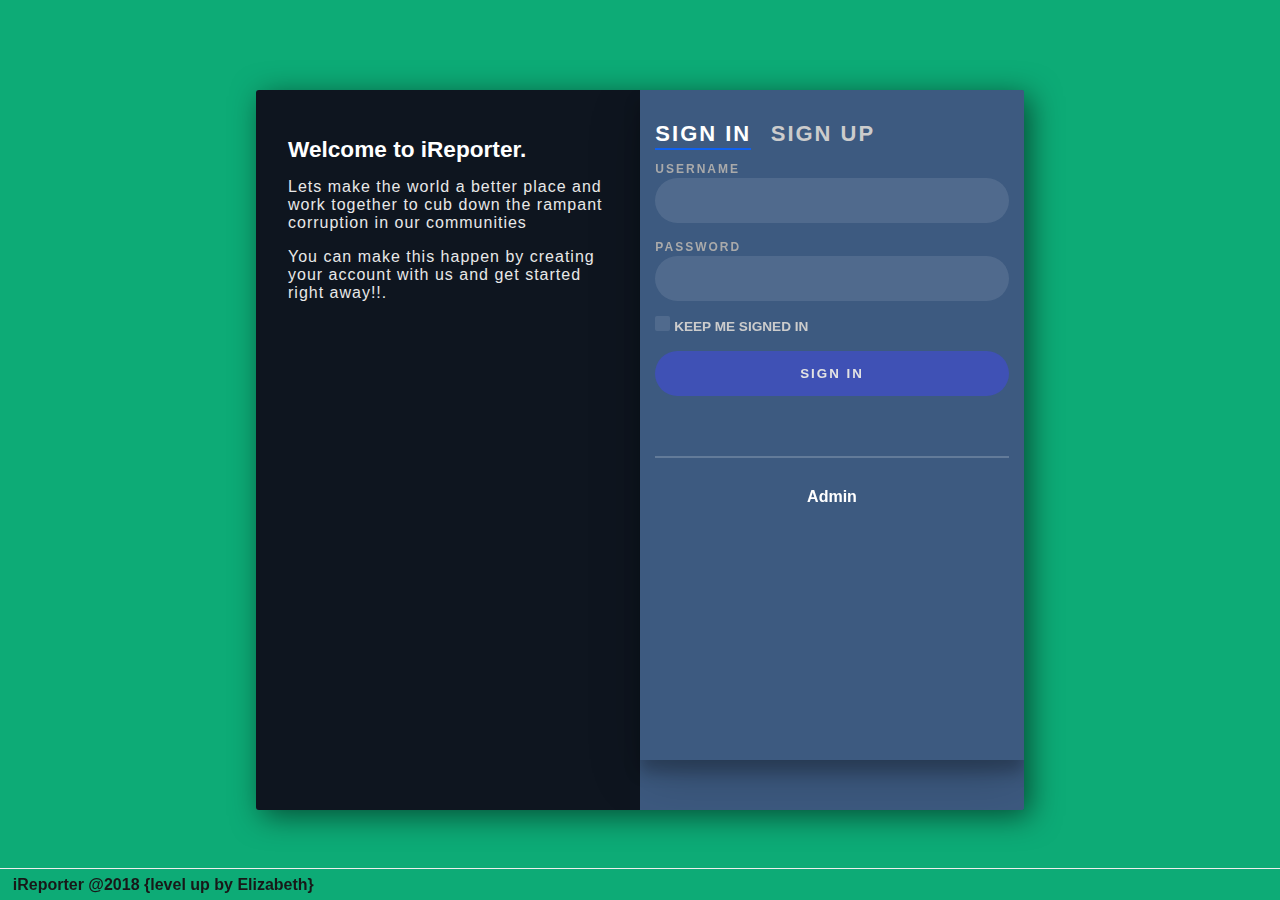
<file: UI/index.html>
<!DOCTYPE html>
<html>
<head>
<link rel="stylesheet" type="text/css" href="./css/style.css">
<title>register / sign</title>
</head>
<body>
<form action="user_report.html" method="">
<div class="container">
<div class="container__child signup__thumbnail">
<div class="thumbnail__content text-center">
<h2 class="heading--secondary">Welcome to iReporter.</h2>
<p class="intropara">Lets make the world a better place and work together to cub down the rampant corruption in our communities
</p>
<p class="intropara">You can make this happen by creating your account with us and get started right away!!.
</p>
</div>
<div class="signup__overlay">
</div>
</div>

<div class="container__child signup__form">
<div class="login-wrap">
<div class="login-html">
<input id="tab-1" type="radio" name="tab" class="sign-in" checked><label for="tab-1" class="tab">Sign In</label>
<input id="tab-2" type="radio" name="tab" class="sign-up"><label for="tab-2" class="tab">Sign Up</label>
<div class="login-form">
<div class="sign-in-htm">
<div class="group">
<label for="user" class="label">Username</label>
<input id="user" type="text" class="input" required>
</div>
<div class="group">
<label for="pass" class="label">Password</label>
<input id="pass" type="password" class="input" data-type="password" required>
</div>
<div class="group">
<input id="check" type="checkbox" class="check">
<label for="check"><span class="icon"></span> Keep me Signed in</label>
</div>
<div class="group">
<input type="submit" class="button" value="Sign In">
</div>
<div class="hr"></div>
<div class="foot-lnk">
<a href="admin.html">Admin</a>
</div>
</div>
</form>
<form action="user_report.html" method="">
<div class="sign-up-htm">
<div class="group">
                <label for="user" class="label">Username</label>
                <input id="user" type="text" class="input" required>
</div>
<div class="group">
                <label for="pass" class="label">Password</label>
                <input id="pass" type="password" class="input" data-type="password" required>
</div>
<div class="group">
                <label for="pass" class="label">Repeat Password</label>
                <input id="pass2" type="password" class="input" data-type="password" required>
</div>
<div class="group">
                <label for="email" class="label">Email Address</label>
                <input id="email" type="text" class="input" required>
</div>
<div class="group">
                <input type="submit" class="button" value="Sign Up">
</div>
<div class="hr" notrequired></div>
<div class="foot-lnk">
                <label for="tab-1">Already Member?</a>
</div>
</div>
</div>
</div>
</div>
</div>
</div>
<div class="cred">
  <a href="#" target="_blank">
    iReporter @2018 {level up by Elizabeth}
  </a>
</div>  
</form>
</body>
</html>
</file>
<file: UI/css/style.css>
body {
  margin: 0;
  background: #0DAB76;
  font-family: 'Roboto', sans-serif;
  overflow-y: hidden;
  font:600 16px/18px 'Open Sans',sans-serif;
}
.intropara{
  
  font-weight: 400;
  letter-spacing: 1px;
  color: #e8e8e8;
}
.container {
  background: #3D5A80;
  height: 80vh;
  width: 60vw;
  position: absolute;
  top: 50%;
  right: 0;
  left: 0;
  margin-right: auto;
  margin-left: auto;
  border-radius: 10px;
  -webkit-transform: translateY(-50%);
  transform: translateY(-50%);
  overflow: hidden;
  display: -webkit-box;
  display: -ms-flexbox;
  display: flex;
  -webkit-box-align: center;
  -ms-flex-align: center;
  align-items: center;
  -webkit-box-pack: center;
  -ms-flex-pack: center;
  justify-content: center;
  border-radius: 0.1875rem;
  box-shadow: 6px 6px 30px rgba(0, 0, 0, 0.55);
}

.signup__overlay {
  position: absolute;
  top: 0;
  left: 0;
  width: 100%;
  height: 100%;
  background-color: rgba(0, 0, 0, 0.76);
}

.container__child {
  width: 50%;
  min-width:200px;
  height: 100%;
  color: #fff;
}

.signup__thumbnail {
  position: relative;
  padding: 2rem;
  /*display: -webkit-box;
  display: -ms-flexbox;
  display: flex;
  -ms-flex-wrap: wrap;
      flex-wrap: wrap;
  -webkit-box-align: center;
      -ms-flex-align: center;
          align-items: center;*/
  background: url();
  background-repeat: no-repeat;
  background-position: top center;
  background-size: cover;
}

.thumbnail__logo,
.thumbnail__content,
.thumbnail__links {
  
  position: relative;
  z-index: 2;


}

.thumbnail__logo {
   
  -ms-flex-item-align: start;
      align-self: flex-start;

}
.logo__text{
 width: 200; 
  height: 300; 
  background-image: url("Logo.jpg");   

}

.logo__shape {
  
  fill: #fff;
}

.thumbnail__content {
  -ms-flex-item-align: center;
      -ms-grid-row-align: center;
      align-self: center;
}

.heading--primary {
  font-size: 1.999rem;
}

.heading--secondary {
  font-size: 1.414rem;
}

.thumbnail__links {
  -ms-flex-item-align: end;
      align-self: flex-end;
  width: 100%;
}

.thumbnail__links a {
  font-size: 1rem;
  color: #fff;
}
.thumbnail__links a:focus, .thumbnail__links a:hover {
  color: rgba(255, 255, 255, 0.5);
}

.signup__form {
  padding: rem;
  background: #fafafa;
  background-color: #3D5A80;
}

label {
  font-size: .85rem;
  text-transform: uppercase;
  color: #ccc;
}

.form-control {
  background-color: transparent;
  border-top: 0;
  border-right: 0;
  border-left: 0;
  border-radius: 0;
}
.form-control:focus {
  border-color: #111;
}

[type="text"] {
  color: #111;
}

[type="password"] {
  color: #111;
}

.btn--form {
  padding: .5rem 2.5rem;
  font-size: .95rem;
  font-weight: 600;
  text-transform: uppercase;
  color: #fff;
  background: #111;
  border-radius: 2.1875rem;
}
.btn--form:focus, .btn--form:hover {
  background: #323232;
}

.signup__link {
  font-size: .8rem;
  font-weight: 600;
  text-decoration: underline;
  color: #999;
}
.signup__link:focus, .signup__link:hover {
  color: #787878;
}

h1 {
  position: relative;
  color: #fff;
  opacity: 0;
  transition: .8s ease-in-out;
}

/*FORM MAIN*/
*,:after,:before{
  box-sizing:border-box
}
.clearfix:after,.clearfix:before{
  content:'';
  display:table
}
.clearfix:after{
  clear:both;
  display:block
}
a{
  color:inherit;
  text-decoration:none
}

.login-wrap{
	width:100%;
	margin:auto;
	max-width:525px;
	min-height:670px;
	position:relative;
	background:url() no-repeat center;
  background-color: #3D5A80;
	box-shadow:0 12px 15px 0 rgba(0,0,0,.24),0 17px 50px 0 rgba(0,0,0,.19);
}
.login-html{
	width:100%;
	height:100%;
	position:absolute;
	/*padding:90px 70px 50px 70px;*/
  padding: 4%;
  padding-top:9%;
	/*background:rgba(40,57,101,.9);*/
}
.login-html .sign-in-htm,
.login-html .sign-up-htm{
	top:0;
	left:0;
	right:0;
	bottom:0;
	position:absolute;
	transform:rotateX(180deg);
	backface-visibility:hidden;
	transition:all .5s linear;
}
.login-html .sign-in,
.login-html .sign-up,
.login-form .group .check{
	display:none;
}
.login-html .tab,
.login-form .group .label,
.login-form .group .button{
	text-transform:uppercase;
  letter-spacing: 2px;
  font-weight: 600;
}
.login-html .tab{
	font-size:22px;
	margin-right:15px;
	padding-bottom:5px;
	margin:0 15px 10px 0;
	display:inline-block;
	border-bottom:2px solid transparent;
}
.login-html .sign-in:checked + .tab,
.login-html .sign-up:checked + .tab{
	color:#fff;
	border-color:#1161ee;
}
.login-form{
	min-height:345px;
	position:relative;
	perspective:1000px;
	transform-style:preserve-3d;
}
.login-form .group{
	margin-bottom:15px;
}
.login-form .group .label,
.login-form .group .input,
.login-form .group .button{
	width:100%;
	color:#e3e3e3;
	display:block;
}
.login-form .group .input,
.login-form .group .button{
	border:none;
	padding:15px 20px;
	border-radius:25px;
	background:rgba(255,255,255,.1);
}
.login-form .group input[data-type="password"]{
	text-security:circle;
	-webkit-text-security:circle;
}
.login-form .group .label{
	color:#aaa;
	font-size:12px;
}
.login-form .group .button{
	background:#3F51B5;
}
.login-form .group label .icon{
	width:15px;
	height:15px;
	border-radius:2px;
	position:relative;
	display:inline-block;
	background:rgba(255,255,255,.1);
}
.login-form .group label .icon:before,
.login-form .group label .icon:after{
	content:'';
	width:10px;
	height:2px;
	background:#fff;
	position:absolute;
	transition:all .2s ease-in-out 0s;
}
.login-form .group label .icon:before{
	left:3px;
	width:5px;
	bottom:6px;
	transform:scale(0) rotate(0);
}
.login-form .group label .icon:after{
	top:6px;
	right:0;
	transform:scale(0) rotate(0);
}
.login-form .group .check:checked + label{
	color:#fff;
}
.login-form .group .check:checked + label .icon{
	background:#1161ee;
}
.login-form .group .check:checked + label .icon:before{
	transform:scale(1) rotate(45deg);
}
.login-form .group .check:checked + label .icon:after{
	transform:scale(1) rotate(-45deg);
}
.login-html .sign-in:checked + .tab + .sign-up + .tab + .login-form .sign-in-htm{
	transform:rotate(0);
}
.login-html .sign-up:checked + .tab + .login-form .sign-up-htm{
	transform:rotate(0);
}

.hr{
	height:2px;
	margin:60px 0 50px 0;
	background:rgba(255,255,255,.2);
}
.foot-lnk{
  margin-top:-20px;
	text-align:center;
}
.cred{
  position:fixed;
  bottom:0;
  padding-bottom:.5%;
  padding-left:1%;
  padding-top:.5%;
  border-top:1px solid #eee;
  width:100%;
  background:;
  color:#181818;
}
.cred>span{
  padding-left:5px;
  font-size:23px;
}
</file>
